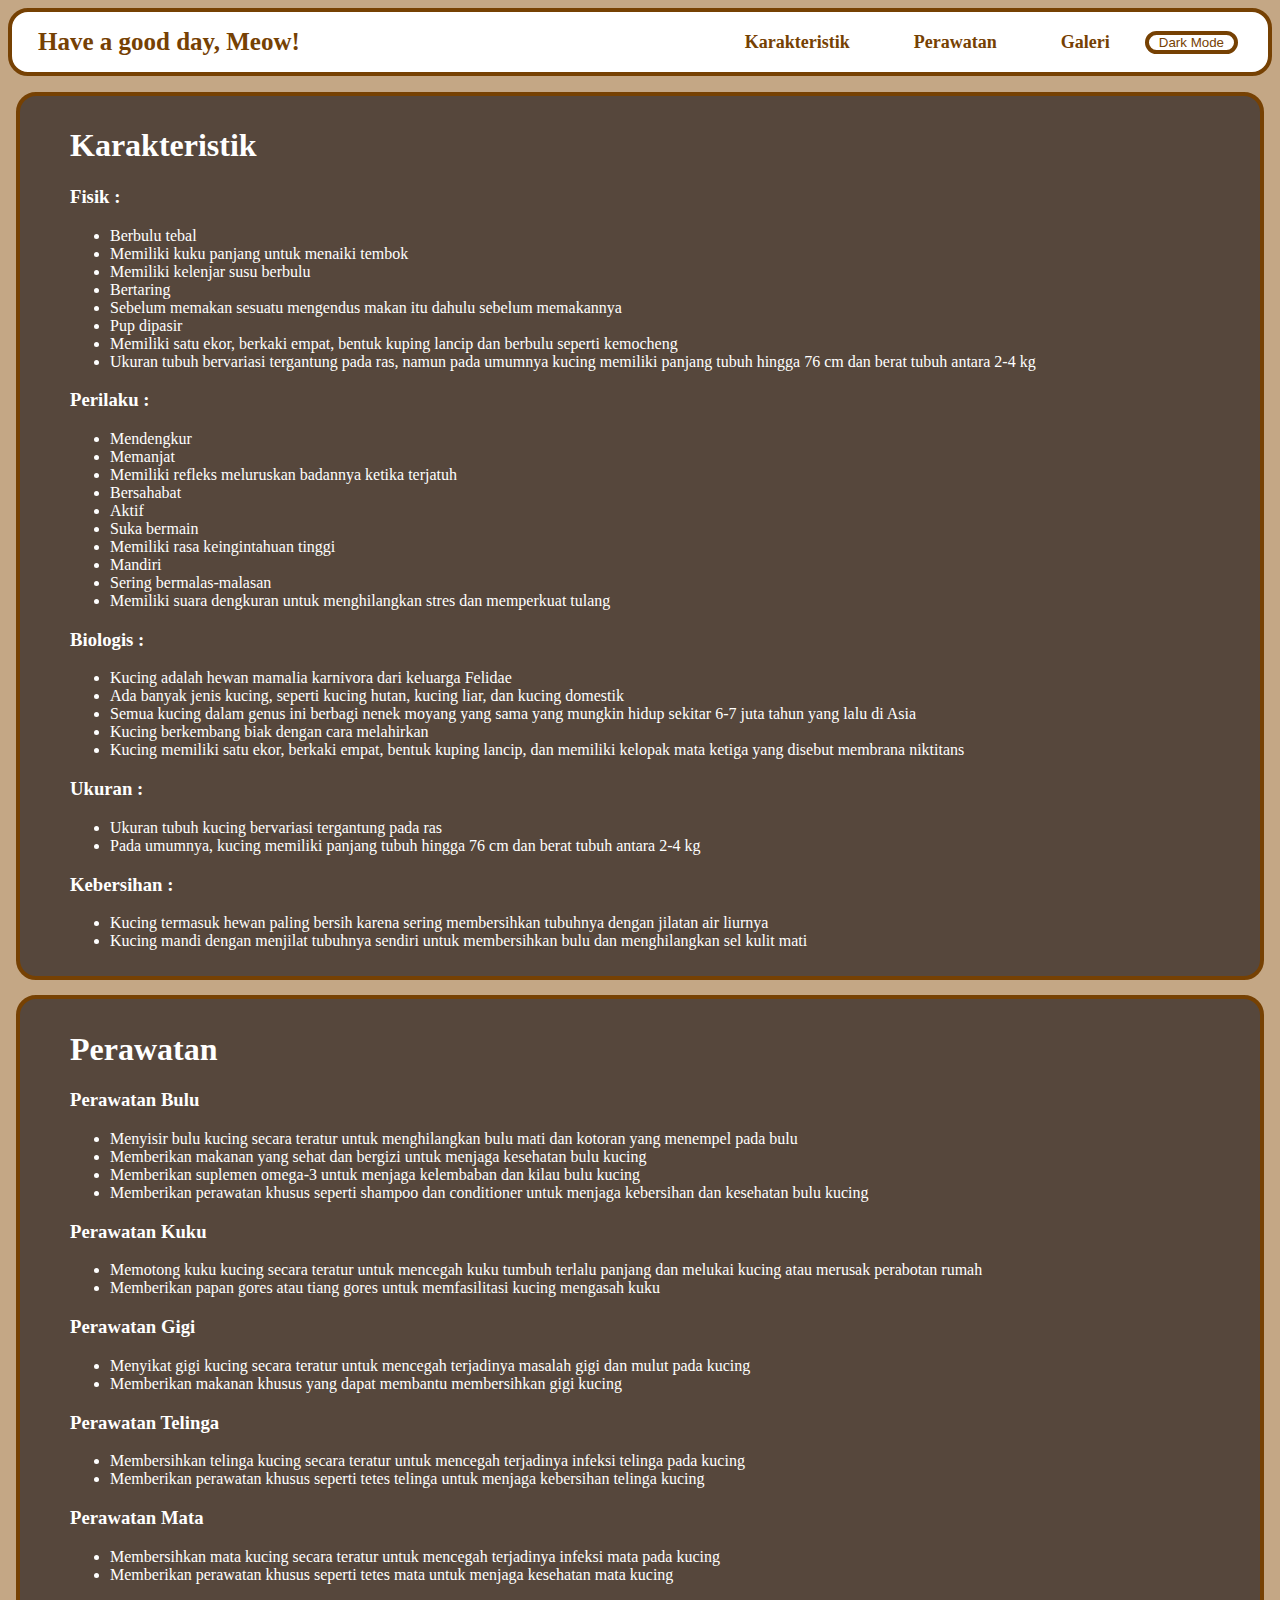
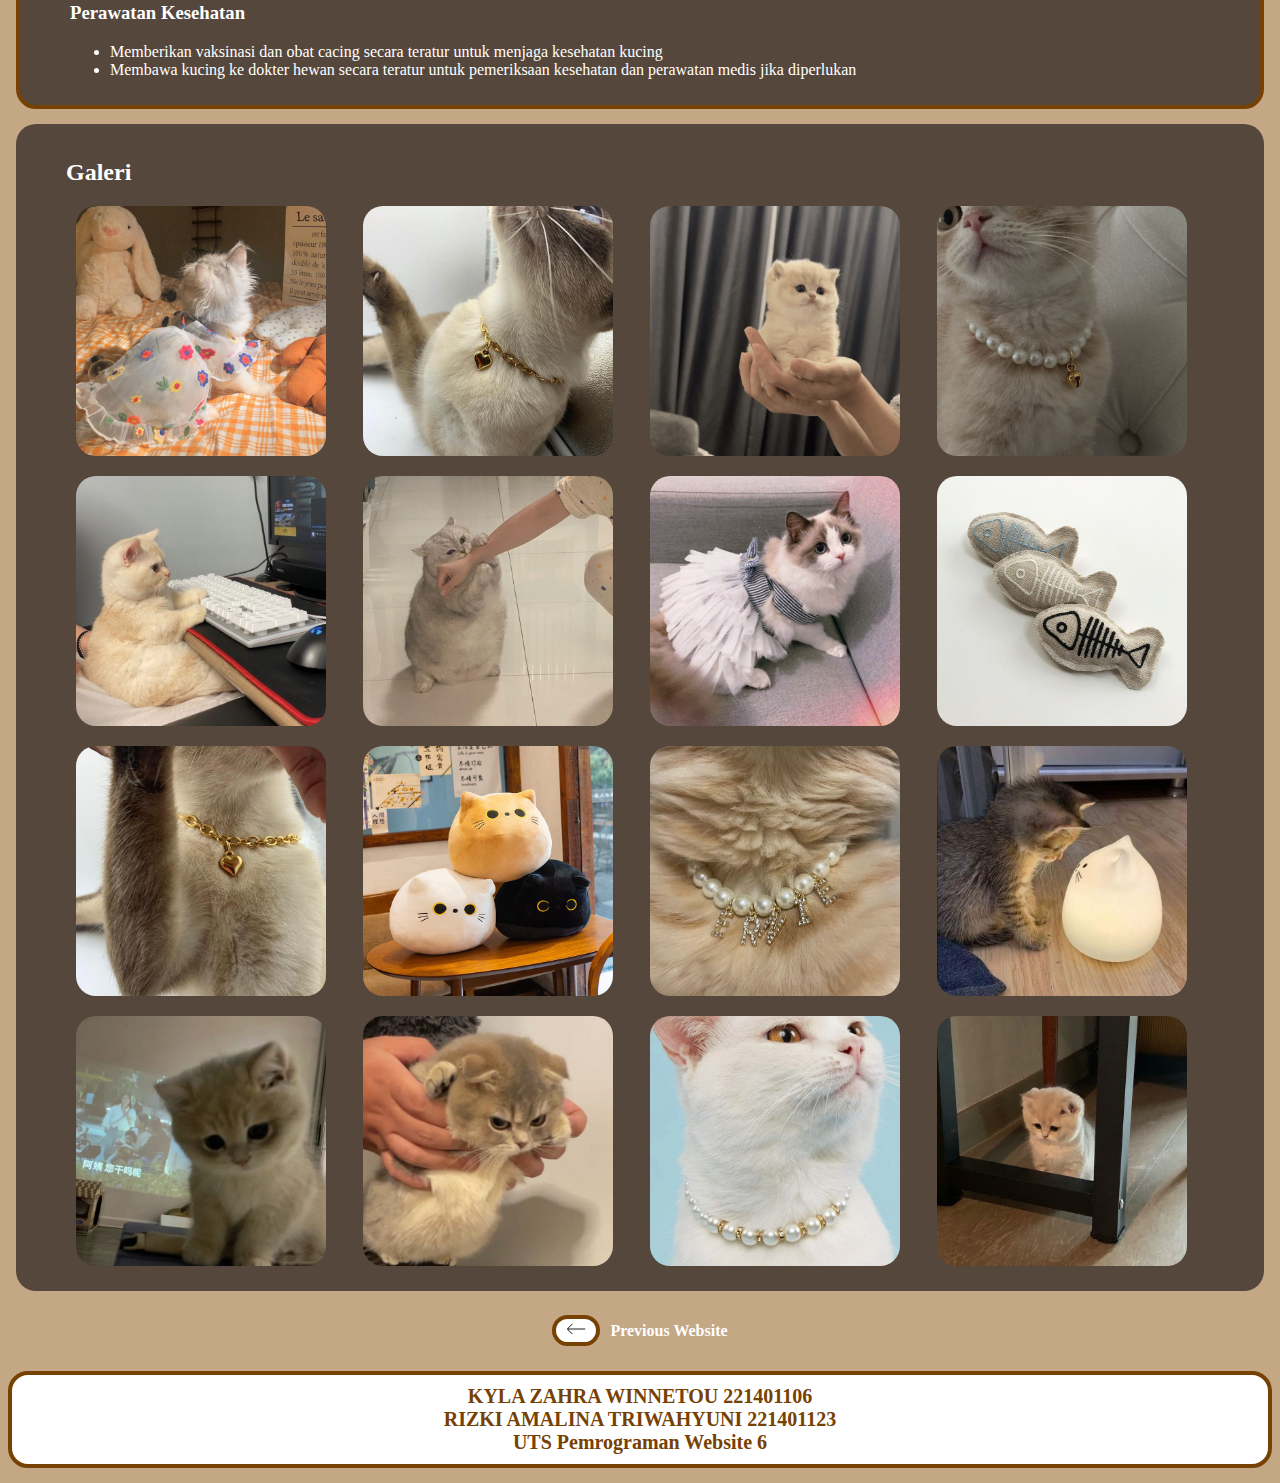
<file: page2.html>
<!-- jenis dokumen HTMLyang digunakan -->
<!DOCTYPE html> 
<!-- membuka tag HTML dengan bahasa inggris -->
<html lang="en"  >
<!-- data-bs-theme="dark" -->
    <!-- membuka tag untuk bagian kepala halaman web -->
    <head>
        <!-- jenis karakter halaman yaitu UTF-8 -->
        <meta charset="UTF-8" />
        <!-- tampilan halaman web pada perangkat dengan lebar layar yang berbeda-beda -->
        <meta http-equiv="X-UA-Compatible" content="IE=edge">
        <meta name="viewport" content="width=device-width, initial-scale=1.0" />
        <!-- judul halaman tab browser -->
        <title>catcastle</title>
        <!-- menautkan halaman web dengan file CSS -->
        <link rel="stylesheet" type="text/css" href="style.css" />
       
    </head>
    <!-- membuka tag untuk bagian body dari halaman web -->
    <body dark-mode>
        <!-- menautkan file javascript -->
         <script src="scriptwarna.js"></script>

        <!-- membuka tag buat div dengan kelas "navbar" -->
        <div class="navbar dark-mode" >
            <h3>Have a good day, Meow!</h3>
            <!-- mengarahkan pengguna ke bagian halaman web yang memiliki id "Karakteristik" -->
            <a href="#Karakteristik">Karakteristik</a>
            <!-- mengarahkan pengguna ke bagian halaman web yang memiliki id "Perawatan" -->
            <a href="#Perawatan">Perawatan</a>
            <!-- mengarahkan pengguna ke bagian halaman web yang memiliki id "Galeri" -->
            <a href="#Galeri">Galeri</a>

            <!-- Button untuk switch mode dark mode -->
            <button id="toggle-dark-mode" class="button dark-mode" style="margin-left: 23px;">Dark Mode</button>
 

        </div>

        <!-- membuka tag buat div dengan kelas "main-content" -->
        <div class="main-content">
            <!-- buka tag untuk membuat sebuah section dengan id "Karakteristik" -->
            <section id="Karakteristik">
                <h1>Karakteristik</h1>
                <h3>Fisik :</h3>
                <ul>
                    <li>Berbulu tebal</li>
                    <li>Memiliki kuku panjang untuk menaiki tembok</li>
                    <li>Memiliki kelenjar susu berbulu</li>
                    <li>Bertaring</li>
                    <li>
                        Sebelum memakan sesuatu mengendus makan itu dahulu
                        sebelum memakannya
                    </li>
                    <li>Pup dipasir</li>
                    <li>
                        Memiliki satu ekor, berkaki empat, bentuk kuping lancip
                        dan berbulu seperti kemocheng
                    </li>
                    <li>
                        Ukuran tubuh bervariasi tergantung pada ras, namun pada
                        umumnya kucing memiliki panjang tubuh hingga 76 cm dan
                        berat tubuh antara 2-4 kg
                    </li>
                </ul>
                <h3>Perilaku :</h3>
                <ul>
                    <li>Mendengkur</li>
                    <li>Memanjat</li>
                    <li>
                        Memiliki refleks meluruskan badannya ketika terjatuh
                    </li>
                    <li>Bersahabat</li>
                    <li>Aktif</li>
                    <li>Suka bermain</li>
                    <li>Memiliki rasa keingintahuan tinggi</li>
                    <li>Mandiri</li>
                    <li>Sering bermalas-malasan</li>
                    <li>
                        Memiliki suara dengkuran untuk menghilangkan stres dan
                        memperkuat tulang
                    </li>
                </ul>
                <h3>Biologis :</h3>
                <ul>
                    <li>
                        Kucing adalah hewan mamalia karnivora dari keluarga
                        Felidae
                    </li>
                    <li>
                        Ada banyak jenis kucing, seperti kucing hutan, kucing
                        liar, dan kucing domestik
                    </li>
                    <li>
                        Semua kucing dalam genus ini berbagi nenek moyang yang
                        sama yang mungkin hidup sekitar 6-7 juta tahun yang lalu
                        di Asia
                    </li>
                    <li>Kucing berkembang biak dengan cara melahirkan</li>
                    <li>
                        Kucing memiliki satu ekor, berkaki empat, bentuk kuping
                        lancip, dan memiliki kelopak mata ketiga yang disebut
                        membrana niktitans
                    </li>
                </ul>
                <h3>Ukuran :</h3>
                <ul>
                    <li>Ukuran tubuh kucing bervariasi tergantung pada ras</li>
                    <li>
                        Pada umumnya, kucing memiliki panjang tubuh hingga 76 cm
                        dan berat tubuh antara 2-4 kg
                    </li>
                </ul>
                <h3>Kebersihan :</h3>
                <ul>
                    <li>
                        Kucing termasuk hewan paling bersih karena sering
                        membersihkan tubuhnya dengan jilatan air liurnya
                    </li>
                    <li>
                        Kucing mandi dengan menjilat tubuhnya sendiri untuk
                        membersihkan bulu dan menghilangkan sel kulit mati
                    </li>
                </ul>
            <!-- menutup tag untuk section dengan id "Karakteristik" -->
            </section>

            <!-- buka tag untuk membuat sebuah section dengan id "Perawatan" -->
            <section id="Perawatan">
                <h1>Perawatan</h1>
                <h3>Perawatan Bulu</h3>
                <ul>
                    <li>
                        Menyisir bulu kucing secara teratur untuk menghilangkan
                        bulu mati dan kotoran yang menempel pada bulu
                    </li>
                    <li>
                        Memberikan makanan yang sehat dan bergizi untuk menjaga
                        kesehatan bulu kucing
                    </li>
                    <li>
                        Memberikan suplemen omega-3 untuk menjaga kelembaban dan
                        kilau bulu kucing
                    </li>
                    <li>
                        Memberikan perawatan khusus seperti shampoo dan
                        conditioner untuk menjaga kebersihan dan kesehatan bulu
                        kucing
                    </li>
                </ul>
                <h3>Perawatan Kuku</h3>
                <ul>
                    <li>
                        Memotong kuku kucing secara teratur untuk mencegah kuku
                        tumbuh terlalu panjang dan melukai kucing atau merusak
                        perabotan rumah
                    </li>
                    <li>
                        Memberikan papan gores atau tiang gores untuk
                        memfasilitasi kucing mengasah kuku
                    </li>
                </ul>
                <h3>Perawatan Gigi</h3>
                <ul>
                    <li>
                        Menyikat gigi kucing secara teratur untuk mencegah
                        terjadinya masalah gigi dan mulut pada kucing
                    </li>
                    <li>
                        Memberikan makanan khusus yang dapat membantu
                        membersihkan gigi kucing
                    </li>
                </ul>
                <h3>Perawatan Telinga</h3>
                <ul>
                    <li>
                        Membersihkan telinga kucing secara teratur untuk
                        mencegah terjadinya infeksi telinga pada kucing
                    </li>
                    <li>
                        Memberikan perawatan khusus seperti tetes telinga untuk
                        menjaga kebersihan telinga kucing
                    </li>
                </ul>
                <h3>Perawatan Mata</h3>
                <ul>
                    <li>
                        Membersihkan mata kucing secara teratur untuk mencegah
                        terjadinya infeksi mata pada kucing
                    </li>
                    <li>
                        Memberikan perawatan khusus seperti tetes mata untuk
                        menjaga kesehatan mata kucing
                    </li>
                </ul>
                <h3>Perawatan Kesehatan</h3>
                <ul>
                    <li>
                        Memberikan vaksinasi dan obat cacing secara teratur
                        untuk menjaga kesehatan kucing
                    </li>
                    <li>
                        Membawa kucing ke dokter hewan secara teratur untuk
                        pemeriksaan kesehatan dan perawatan medis jika
                        diperlukan
                    </li>
                </ul>
            <!-- menutup tag untuk section dengan id "Perawatan" -->
            </section>

            <!-- buka tag untuk membuat sebuah section dengan id "Galeri" -->
            <section id="Galeri">
                <h2>Galeri</h2>
                <div class="galeri">
                    <!-- menampilkan enam belas gambar dengan tampilan yang rapi dan teratur  -->
                    <img src="img2/1.jpeg" alt="1" />
                    <img src="img2/2.jpeg" alt="2" />
                    <img src="img2/3.jpeg" alt="3" />
                    <img src="img2/4.jpeg" alt="4" />
                    <img src="img2/5.jpeg" alt="5" />
                    <img src="img2/6.jpeg" alt="6" />
                    <img src="img2/7.jpeg" alt="7" />
                    <img src="img2/8.jpeg" alt="8" />
                    <img src="img2/9.jpeg" alt="9" />
                    <img src="img2/10.jpeg" alt="10" />
                    <img src="img2/11.jpeg" alt="11" />
                    <img src="img2/12.jpeg" alt="12" />
                    <img src="img2/13.jpeg" alt="13" />
                    <img src="img2/14.jpeg" alt="14" />
                    <img src="img2/15.jpeg" alt="15" />
                    <img src="img2/16.jpeg" alt="16" />
                </div>
            <!-- menutup tag untuk section dengan id "Galeri" -->
            </section>
        <!-- menutup tag untuk div dengan kelas "main-content" -->
        </div>

        <!-- buka tag untuk membuat sebuah div dengan kelas "link" -->
        <div class="link">
            <!-- buka tag untuk membuat sebuah tombol dengan kelas "button" -->
            <button class="button button_bawah">
                <!-- menampilkan tautan yang akan membuka halaman web baru ketika tombol tersebut ditekan -->
                <a href="https://rizkiamalina1984.github.io/"
                    ><img src="panah.svg" alt=""/>
                <!-- menutup tag untuk tautan -->
                </a>
            <!-- menutup tag untuk tombol -->
            </button>
            <!-- menampilkan teks "Previous Website" pada halaman web dengan tag <h3> -->
            <h3>Previous Website</h3>
            <!-- menutup tag untuk div dengan kelas "link" -->
        </div>

        <!-- buka tag untuk membuat sebuah div dengan kelas "footer" -->
        <div class="footer" id="footerid">
            KYLA ZAHRA WINNETOU 221401106
            <br />
            RIZKI AMALINA TRIWAHYUNI 221401123
            <br />
            UTS Pemrograman Website 6
        <!-- menutup tag untuk div dengan kelas "footer" -->
        </div>
    <!-- menutup tag untuk bagian body dari halaman web -->
    </body>
<!-- menutup tag untuk halaman web -->
</html>
</file>
<file: style.css>
body {
    /* memberi warna latar belakang halaman website */
    background-color: #C4A785 ;
}

/* mengatur tampilan navbar */
.navbar {
    background-color: white;
    width: 95%;
    /* jenis tampilan elemen flexbox */
    display: flex;
    /* menempatkan elemen dengan jarak yang sama dimana elemen pertama dan terakhir berada di tepi flexbox */
    justify-content: space-between;
    /* menempatkan  di tengah flexbox */
    align-items: center;
    /* radius lengkung sudut */
    border-radius: 20px;
    border: 4px solid #764103;
    padding: 0 30px 0 10px;
    /* jarak antara elemen dan tepi atas kontainer terdekat */
    top: 8px;
    /* urutan tampilan elemen di atas elemen lainnya */
    z-index: 1;
    /* ditempatkan secara absolut */
    position: absolute;
    /* tetap di posisi yang sama bahkan saat halaman di-scroll */
    position: fixed;
}

/* tampilan suatu elemen dengan menambahkan konten setelah elemen tsb */
.navbar::after {
    /* tidak ada konten yang ditambahkan setelah elemen */
    content: none;
    /* elemen ditampilkan sebagai tabel */
    display: table;
    /* menghapus float pada kedua sisi elemen */
    clear: both;
}

/* menambahkan elemen pseudo sebelum elemen dengan kelas navbar */
.navbar::before {
    content: none;
    position: absolute;
    /* jarak tepi atas dan kiri kontainer terdekat */
    top: -10px;
    left: -10px;
    /* lebar dan tinggi elemen */
    width: calc(100% + 20px);
    height: calc(100% + 20px);
    background-color: #764103;
    border-radius: 30px;
}

/* tampilan elemen dengan tag h3 dalam elemen dengan kelas navbar */
.navbar h3 {
    color: #764103;
    /* tepi kanan kontainer terdekat otomatis */
    margin-right: auto;
    /* jarak elemen di atas dan bawahnya */
    margin-top: 16px;
    margin-bottom: 16px;
    /* jarak antara isi dengan tepi kiri elemen */
    padding-left: 16px;
    /* ukuran font */
    font-size: 25px;
    /* ketebalan font */
    font-weight: bold;
}

/* tampilan tag <a> */
.navbar a {
    color: #764103;
    padding: 6px 12px;
    /* garis bawah atau garis tengah pada teks dihilangkan */
    text-decoration: none;
    font-size: 18px;
    font-weight: bold;
    margin-left: 40px;
}

/* tampilan tag <a> di elemen dengan kelas navbar ketika kursor berada diatasnya */
.navbar a:hover {
    background-color: #764103;
    color: white;
    border-radius: 20px;
}
/*tes*/
.navbar #toggle-dark-mode:hover {
    background-color: #764103;
    color: white;
    border-radius: 20px;
}

/* posisi elemen HTML dengan kelas "main-content" secara relatif terhadap posisi normalnya */
.main-content {
    position: relative;
    margin-top: 92px;
}

/* Aturan tampilan untuk bagian karakteristik */
#Karakteristik {
    background-color: #56473C;
    color: white;
    font-size: 16px;
    margin-right: 8px;
    margin-left: 8px;
    margin-top: 15px;
    margin-bottom: 15px;
    /* atas, kiri/kanan, bawah*/
    padding: 10px 50px 10px;
    border: 4px solid #764103;
    border-radius: 20px;
    height: auto;
    width: auto;
}

/* Aturan tampilan untuk bagian perawatan */
#Perawatan {
    background-color: #56473C;
    color: white;
    font-size: 16px;
    margin-right: 8px;
    margin-left: 8px;
    margin-top: 15px;
    margin-bottom: 15px;
    /* atas, kiri/kanan, bawah*/
    padding: 10px 50px 10px;
    border: 4px solid #764103;
    border-radius: 20px;
    height: auto;
    width: auto;
}

/* Aturan tampilan untuk bagian galeri */
#Galeri {
    background-color: #56473C;
    color: white;
    margin-right: 8px;
    margin-left: 8px;
    margin-top: 15px;
    margin-bottom: 15px;
    padding: 15px 50px 15px;
    border-radius: 20px;
    height: auto;
    width: auto;
}

/* tampilan galeri dengan grid */
.galeri {
    /* jenis tampilan dengan CSS grid */
    display: grid;
    /* jumlah dan lebar kolom pada grid, grid akan memiliki 4 kolom dengan lebar yang sama */
    grid-template-columns: repeat(4, 1fr);
    /* jarak antara elemen pada grid */
    gap: 20px;
    margin: 10px;
    max-width: 100%;
}

/* tampilan gambar di galeri */
.galeri img {
    width: 250px;
    height: 250px;
    border-radius: 20px;
}

.link {
    display: flex;
    justify-content: center;
    align-items: center;
}

/* tampilan tombol */
.button {
    /* tampilan elemen dengan CSS Flexbox dengan tampilan inline */
    display: inline-flex;
    background-color: white;
    border: 4px solid #764103;
    padding: 0 10px;
    border-radius:40px;
    text-decoration: none;
}

#toggle-dark-mode {
    color: #764103;
}

/* tampilan elemen dengan kelas "button" ketika kursor mouse berada di atasnya */
.button:hover {
    background-color: #764103;
    color: white;
}

/* lebar gambar pada kelas "button" */
.button img {
    width: 20px;
}

/* ukuran font pada elemen dengan tag <h3> yang berada di dalam elemen dengan kelas "link" */
.link h3 {
    font-size: 1em;
    padding-left: 10px;
    color: white;
}

/* membuat tampilan footer */
.footer {
    background-color: white;
    color: #764103;
    text-align: center;
    padding: 10px 20px 10px;
    border-radius: 20px;
    margin-top: 15px;
    margin-bottom: 15px;
    font-size: 20px;
    font-weight: bold;
    border-radius: 20px;
    border: 4px solid #764103;
}


/* Tambahkan mode gelap */
/*  mode gelap buat body nya (latar belakang utama)*/
body.dark-mode {
    background-color: #59372C; /* Warna latar belakang mode gelap */
    color: #ffffff; /* Warna teks mode gelap */
}

/*  mode gelap buat footernya*/
.dark-mode #footerid {
    background-color: #764103; /* Ganti warna latar belakang navbar pada mode gelap */
    color: #fff; /* Ganti warna teks navbar pada mode gelap */
    border: 4px solid white;
}

/* mode gelap untuk tombol */
.dark-mode .navbar {
    background-color: #764103; /* Ganti warna latar belakang tombol pada mode gelap */
    color: #fff; /* Ganti warna teks tombol pada mode gelap */
    border: 4px solid white;
}

.dark-mode .navbar a {
    color: white;
}

.dark-mode .navbar h3 {
    color: white;
}

.dark-mode .navbar a:hover {
    background-color: white;
    color: #764103;
    border-radius: 20px;
}


.dark-mode #toggle-dark-mode {
    color: white;
}

.dark-mode .button {
    /* tampilan elemen dengan CSS Flexbox dengan tampilan inline */
    display: inline-flex;
    background-color: #764103;
    border: 4px solid white;
    padding: 0 10px;
    border-radius:40px;
    text-decoration: none;
}

.dark-mode .button:hover {
    background-color: white;
    border: 4px solid #764103;
}

/* mode gelap buat main contentnya ( ID karakteristik, perawatan ,Galeri) */
.dark-mode #Karakteristik  {
    /* Ganti warna latar belakang tombol pada mode gelap */
    background-color: #74625B; 
    /* Ganti warna teks tombol pada mode gelap */
    color: #fff; 
    border: 4px solid #764103;
}
.dark-mode #Perawatan  {
    background-color: #74625B; 
    color: #fff; 
    border: 4px solid #764103;
}
.dark-mode #Galeri  {
    background-color: #74625B; 
    color: white; 
}

/*Button atas*/
.dark-mode .navbar #toggle-dark-mode:hover {
    background-color: white;
    color: #764103;
    border-radius: 20px;
}

/*button bawah*/
.dark-mode .button_bawah {
     background-color: white; 
     border:  #764103;
}
</file>
